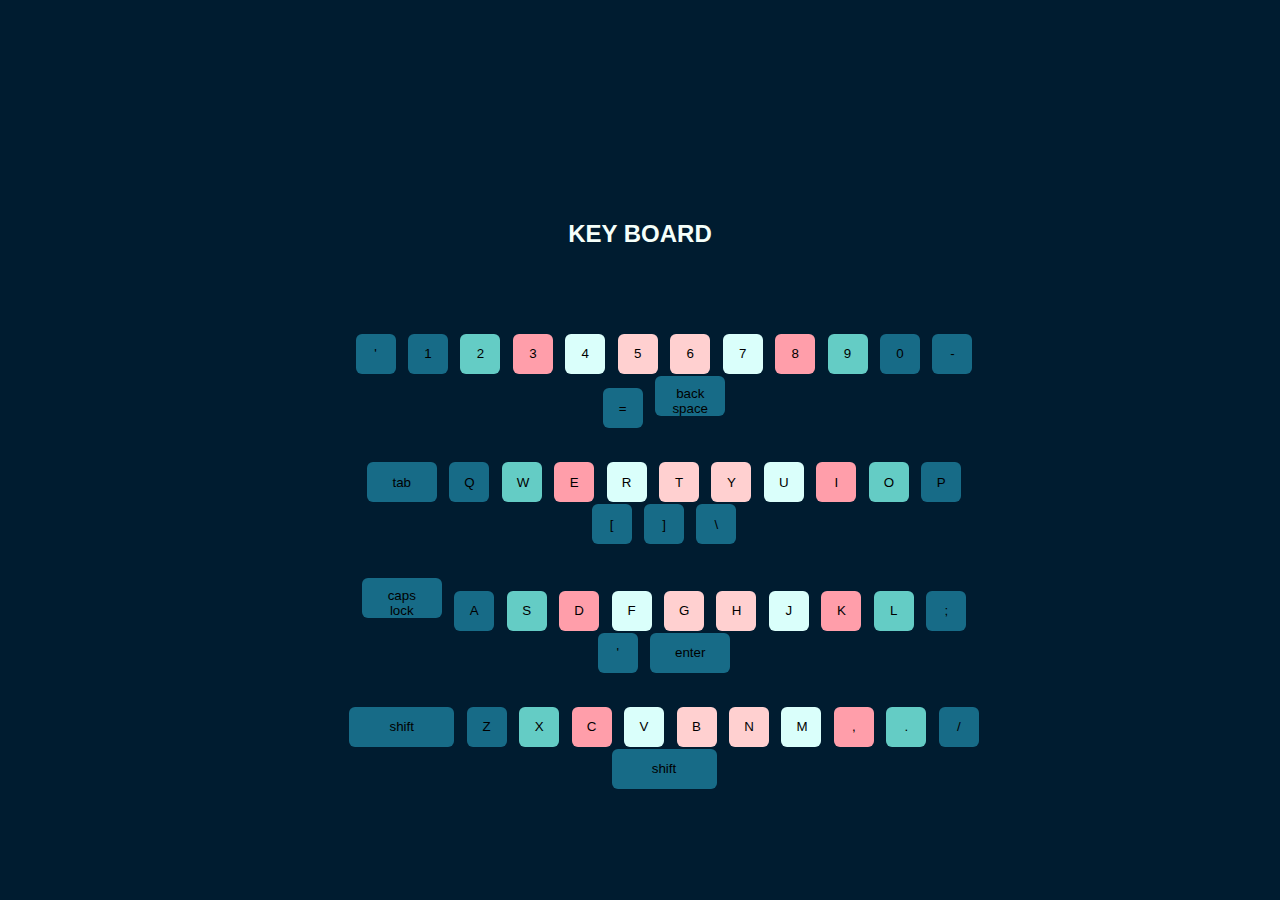
<file: index.html>
<!DOCTYPE html>
<html lang="en">
<head>
    <meta charset="UTF-8">
    <meta name="viewport" content="width=device-width, initial-scale=1.0">
    <title>KEY BOARD</title>
</head>
<body>
    
</body>
</html>
<body>
    <link rel="stylesheet" href="style1.css">
    <h2 draggable="true">KEY BOARD</h2>
    <div>
        <ul>
            <button class="pinky">'</button>
            <button class="pinky">1</button>
            <button class="ring">2</button>
            <button class="middle">3</button>
            <button class="pointer1">4</button>
            <button class="pointer2">5</button>
            <button class="pointer2">6</button>
            <button class="pointer1">7</button>
            <button class="middle">8</button>
            <button class="ring">9</button>
            <button class="pinky">0</button>
            <button class="pinky">-</button>
            <button class="pinky">=</button>
            <button id="L1" class="pinky">back space</button>
         </ul>
        <ul>
            <button id="L2" class="pinky">tab</button>
            <button class="pinky">Q</button>
            <button class="ring">W</button>
            <button class="middle">E</button>
            <button class="pointer1">R</button>
            <button class="pointer2">T</button>
            <button class="pointer2">Y</button>
            <button class="pointer1">U</button>
            <button class="middle">I</button>
            <button class="ring">O</button>
            <button class="pinky">P</button>
            <button class="pinky">[</button>
            <button class="pinky">]</button>
            <button class="pinky">\</button>
            </ul>
            <ul>
            <button id="L3" class="pinky">caps lock</button>
            <button class="pinky">A</button>
            <button class="ring">S</button>
            <button class="middle">D</button>
            <button class="pointer1">F</button>
            <button class="pointer2">G</button>
            <button class="pointer2">H</button>
            <button class="pointer1">J</button>
            <button class="middle">K</button>
            <button class="ring">L</button>
            <button class="pinky">;</button>
            <button class="pinky">'</button>
            <button id="L3" class="pinky">enter</button>
        </ul>
        <ul>
            <button id="L4" class="pinky">shift</button>
            <button class="pinky">Z</button>
            <button class="ring">X</button>
            <button class="middle">C</button>
            <button class="pointer1">V</button>
            <button class="pointer2">B</button>
            <button class="pointer2">N</button>
            <button class="pointer1">M</button>
            <button class="middle">,</button>
            <button class="ring">.</button>
            <button class="pinky">/</button>
            <button id="L4" class="pinky">shift</button>
        </ul>
    </div>
        
</body>
</html>
</file>
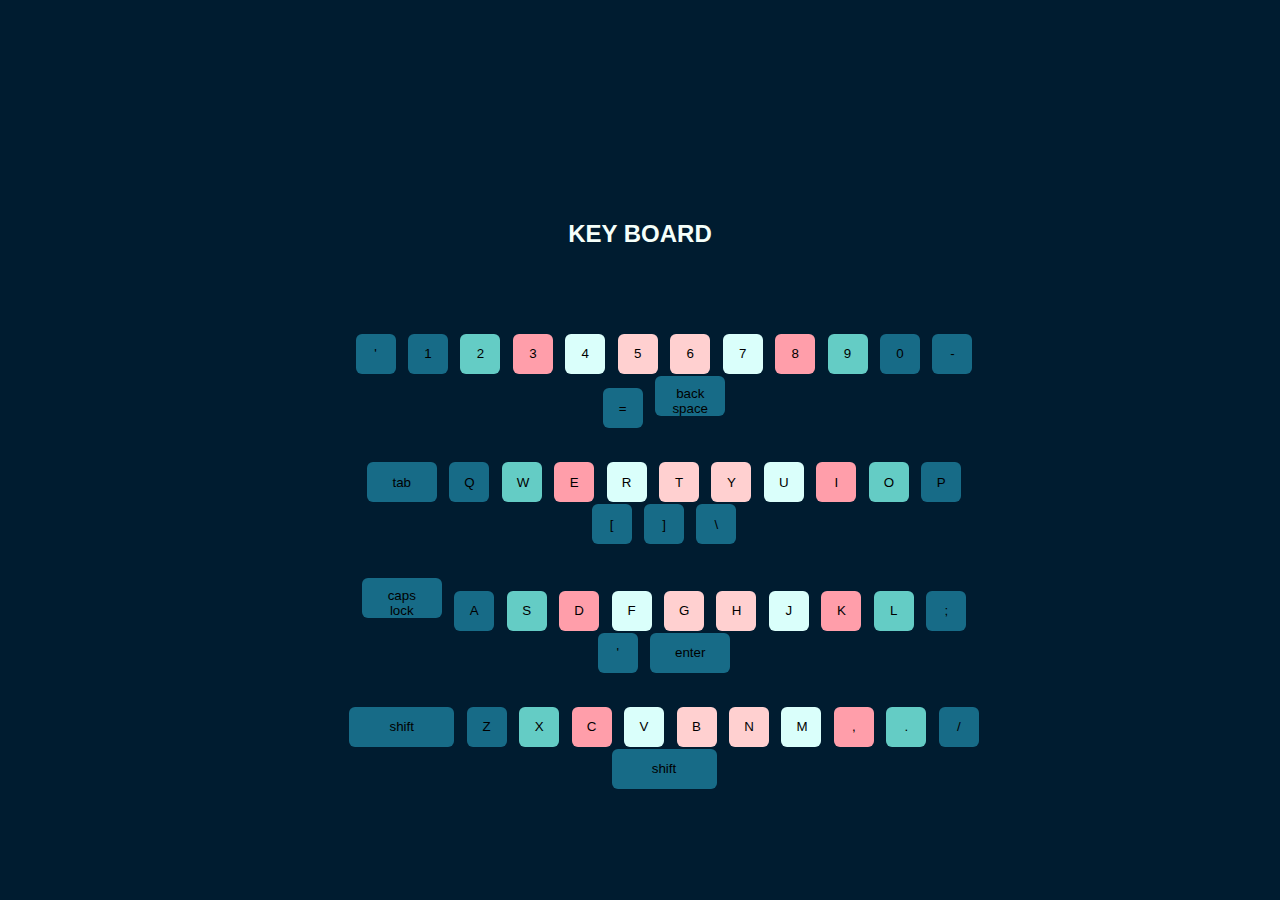
<file: htmlhw1.html>
<!DOCTYPE html>
<html lang="en">
<head>
    <meta charset="UTF-8">
    <meta name="viewport" content="width=device-width, initial-scale=1.0">
    <title>KEY BOARD</title>
</head>
<body>
    
</body>
</html>
<body>
    <link rel="stylesheet" href="style1.css">
    <h2 draggable="true">KEY BOARD</h2>
    <div>
        <ul>
            <button class="pinky">'</button>
            <button class="pinky">1</button>
            <button class="ring">2</button>
            <button class="middle">3</button>
            <button class="pointer1">4</button>
            <button class="pointer2">5</button>
            <button class="pointer2">6</button>
            <button class="pointer1">7</button>
            <button class="middle">8</button>
            <button class="ring">9</button>
            <button class="pinky">0</button>
            <button class="pinky">-</button>
            <button class="pinky">=</button>
            <button id="L1" class="pinky">back space</button>
         </ul>
        <ul>
            <button id="L2" class="pinky">tab</button>
            <button class="pinky">Q</button>
            <button class="ring">W</button>
            <button class="middle">E</button>
            <button class="pointer1">R</button>
            <button class="pointer2">T</button>
            <button class="pointer2">Y</button>
            <button class="pointer1">U</button>
            <button class="middle">I</button>
            <button class="ring">O</button>
            <button class="pinky">P</button>
            <button class="pinky">[</button>
            <button class="pinky">]</button>
            <button class="pinky">\</button>
            </ul>
            <ul>
            <button id="L3" class="pinky">caps lock</button>
            <button class="pinky">A</button>
            <button class="ring">S</button>
            <button class="middle">D</button>
            <button class="pointer1">F</button>
            <button class="pointer2">G</button>
            <button class="pointer2">H</button>
            <button class="pointer1">J</button>
            <button class="middle">K</button>
            <button class="ring">L</button>
            <button class="pinky">;</button>
            <button class="pinky">'</button>
            <button id="L3" class="pinky">enter</button>
        </ul>
        <ul>
            <button id="L4" class="pinky">shift</button>
            <button class="pinky">Z</button>
            <button class="ring">X</button>
            <button class="middle">C</button>
            <button class="pointer1">V</button>
            <button class="pointer2">B</button>
            <button class="pointer2">N</button>
            <button class="pointer1">M</button>
            <button class="middle">,</button>
            <button class="ring">.</button>
            <button class="pinky">/</button>
            <button id="L4" class="pinky">shift</button>
        </ul>
    </div>
        
</body>
</html>
</file>
<file: style1.css>
body{
    margin: 0;
    padding: 0;
    background-color: #001C30;
    font-family: "Helvetica Neue", Helvetica, Arial, sans-serif;
    display: flex;
    justify-content: center;
    align-items: center;
    text-align: center;
    flex-direction: column;
    }
    
    h2{
    
    color: rgb(245,255,250);
    padding-top: 200px;
    margin-bottom: 50px;
    }
    
    
    div{
    
    display: flex;
    flex-direction: column;
    padding: 20px 300px;
    }
    
    
    button{
    
    color: black;
    cursor: pointer;
    border: none;
    margin-bottom: 2px;
    border-radius: 6px;
    padding: 10px 15px;
    margin-left: 8px;
    text-align: center;
    width: 40px;
    height: 40px;
    transition: .3s;
    }
    
    button:hover{
        background-color: #001C30;
    }
    
    .pinky{
    background-color: #176B87;
    }
    
    .ring{
    background-color: #64CCC5;
    }
    
    .middle{
    background-color: #FF9EAA;
    }
    
    .pointer1{
    background-color: #DAFFFB;
    }
    
    .pointer2{
    background-color: #FFD0D0;
    }
    
    #L1{
    width: 70px;
    }
    
    #L2{
    width: 70px;
    }
    
    
    #L3{
    width: 80px;
    }
    
    
    #L4{
    width: 105px;
    }
</file>
